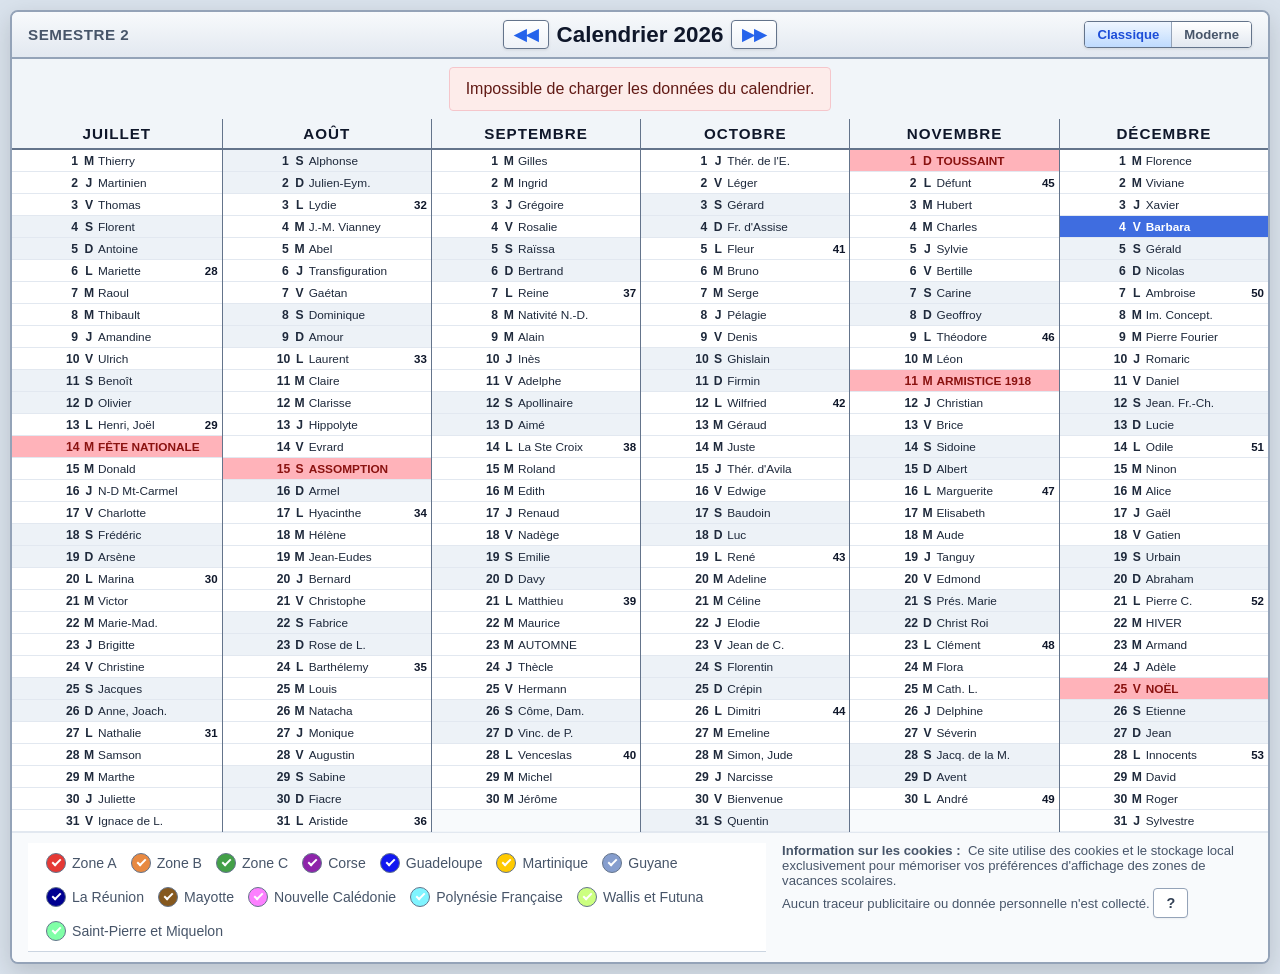
<file: index.html>
<!DOCTYPE html>
<html lang="fr">
<head>
  <meta charset="UTF-8">
  <title>Calendrier 2026 Gratuit & Imprimable | Vacances Scolaires Zones A, B, C & Jours Fériés</title>

  <meta name="viewport" content="width=device-width, initial-scale=1.0">
  <meta name="description" content="Calendrier 2026 perpétuel semestriel gratuit et imprimable. Consultez les dates officielles des vacances scolaires (Zones A, B, C, Corse, DOM-TOM) et jours fériés.">
  <meta name="author" content="Nicolas Chauvet, Atome Dev">
  <meta name="robots" content="index, follow">

  <link rel="canonical" href="https://calendrier.atome-dev.fr/">

  <!-- Open Graph / Facebook -->
  <meta property="og:type" content="website">
  <meta property="og:locale" content="fr_FR">
  <meta property="og:url" content="https://calendrier.atome-dev.fr/">
  <meta property="og:title" content="Calendrier 2026 Semestriel – Vacances Scolaires & Jours Fériés">
  <meta property="og:description" content="Consultez et imprimez votre calendrier perpétuel avec les vacances scolaires des Zones A, B, C et départements d'outre-mer.">
  <meta property="og:image" content="https://calendrier.atome-dev.fr/img/preview.png">

  <!-- Twitter Card -->
  <meta name="twitter:card" content="summary_large_image">
  <meta name="twitter:title" content="Calendrier 2026 – Vacances Scolaires & Jours Fériés">
  <meta name="twitter:description" content="Calendrier semestriel interactif et imprimable avec zones scolaires officielles et jours fériés.">
  <meta name="twitter:image" content="https://calendrier.atome-dev.fr/img/preview.png">

  <link rel="icon" type="image/svg+xml" href="img/favicon.svg">
  <link rel="stylesheet" href="css/style.css">
  <link rel="stylesheet" href="css/theme.css">
  <link rel="stylesheet" href="css/popup.css">

  <!-- Applique le mode mémorisé avant le premier rendu, pour éviter un flash du thème classique.
       ponytail: lit localStorage seul (même valeur que le cookie écrit par setCookie) ;
       si localStorage est bloqué, app.js reprend la main via getCookie au chargement. -->
  <script>
    try {
      if (localStorage.getItem('calendar_theme') === 'modern') {
        document.documentElement.dataset.theme = 'modern';
      }
    } catch (e) {}
  </script>

  <!-- Données structurées Schema.org (Application + FAQ pour les Rich Snippets) -->
  <script type="application/ld+json">
    {
      "@context": "https://schema.org",
      "@graph": [
        {
          "@type": "WebApplication",
          "name": "Calendrier Perpétuel & Vacances Scolaires",
          "url": "https://calendrier.atome-dev.fr/",
          "inLanguage": "fr-FR",
          "description": "Calendrier semestriel interactif intégrant les zones de vacances scolaires françaises et les jours fériés.",
          "applicationCategory": "UtilitiesApplication",
          "operatingSystem": "All",
          "offers": {
            "@type": "Offer",
            "price": "0",
            "priceCurrency": "EUR"
          },
          "author": {
            "@type": "Person",
            "name": "Nicolas Chauvet",
            "url": "https://atome-dev.fr/"
          }
        },
        {
          "@type": "FAQPage",
          "mainEntity": [
            {
              "@type": "Question",
              "name": "Comment savoir à quelle zone scolaire appartient mon académie ?",
              "acceptedAnswer": {
                "@type": "Answer",
                "text": "La Zone A comprend Besançon, Bordeaux, Clermont-Ferrand, Dijon, Grenoble, Limoges, Lyon et Poitiers. La Zone B regroupe Aix-Marseille, Amiens, Lille, Nancy-Metz, Nantes, Nice, Normandie, Orléans-Tours, Reims, Rennes et Strasbourg. La Zone C comprend Créteil, Montpellier, Paris, Toulouse et Versailles."
              }
            },
            {
              "@type": "Question",
              "name": "Ce calendrier scolaire est-il imprimable gratuitement ?",
              "acceptedAnswer": {
                "@type": "Answer",
                "text": "Oui, ce calendrier semestriel mural est 100 % gratuit et conçu pour être facilement exporté ou imprimé au format papier."
              }
            }
          ]
        }
      ]
    }
  </script>
  <script data-goatcounter="https://atome-dev.goatcounter.com/count" async src="//gc.zgo.at/count.js"></script>
</head>
<body>

<div class="calendar-wrapper">
  <!-- En-tête avec titre et navigation -->
  <header class="calendar-header">
    <div class="header-left">
      <span id="semesterSubtitle" class="semester-subtitle">Semestre 2</span>
    </div>

    <div class="nav-controls">
      <button id="btnPrev" class="nav-arrow" title="Semestre précédent" aria-label="Semestre précédent">
        &#9664;&#9664;
      </button>

      <h1 id="calendarTitle" class="calendar-title">Calendrier 2026</h1>

      <button id="btnNext" class="nav-arrow" title="Semestre suivant" aria-label="Semestre suivant">
        &#9654;&#9654;
      </button>
    </div>

    <div class="mode-switch" role="group" aria-label="Mode d'affichage">
      <button type="button" class="mode-btn is-on" data-theme-value="classic" aria-pressed="true" title="Affichage classique">
        <svg viewBox="0 0 24 24" aria-hidden="true"><rect x="3" y="4" width="18" height="16" rx="1.5"></rect><path d="M3 9h18M3 14.5h18M9 4v16"></path></svg>
        Classique
      </button>
      <button type="button" class="mode-btn" data-theme-value="modern" aria-pressed="false" title="Affichage moderne (clair ou sombre selon votre système)">
        <svg viewBox="0 0 24 24" aria-hidden="true"><path d="M12 3.5l2.1 4.9 4.9 2.1-4.9 2.1L12 17.5l-2.1-4.9L5 10.5l4.9-2.1z"></path><path d="M18.6 15.4l.8 1.9 1.9.8-1.9.8-.8 1.9-.8-1.9-1.9-.8 1.9-.8z"></path></svg>
        Moderne
      </button>
    </div>
  </header>

  <!-- Grille du calendrier mural -->
  <main id="calendarGrid" class="calendar-grid">
    <!-- 6 colonnes de mois générées dynamiquement en JavaScript -->
  </main>

  <!-- Filtres des zones -->
  <footer class="cookie-notice" id="cookieNotice">
    <section class="filters-bar" aria-label="Sélection des zones scolaires">
      <label class="filter-item zone-a" data-tooltip="Besançon, Bordeaux, Clermont-Ferrand, Dijon, Grenoble, Limoges, Lyon, Poitiers">
        <input type="checkbox" id="checkZoneA" value="A">
        <span class="custom-check check-a"></span>
        <span class="filter-text">Zone A</span>
      </label>

      <label class="filter-item zone-b" data-tooltip="Aix-Marseille, Amiens, Caen, Lille, Nancy-Metz, Nantes, Nice, Orléans-Tours, Reims, Rennes, Rouen, Strasbourg">
        <input type="checkbox" id="checkZoneB" value="B">
        <span class="custom-check check-b"></span>
        <span class="filter-text">Zone B</span>
      </label>

      <label class="filter-item zone-c" data-tooltip="Créteil, Montpellier, Paris, Toulouse, Versailles">
        <input type="checkbox" id="checkZoneC" value="C">
        <span class="custom-check check-c"></span>
        <span class="filter-text">Zone C</span>
      </label>

      <label class="filter-item zone-corse">
        <input type="checkbox" id="checkZoneCorse" value="Corse">
        <span class="custom-check check-corse"></span>
        <span class="filter-text">Corse</span>
      </label>

      <label class="filter-item zone-guadeloupe">
        <input type="checkbox" id="checkZoneGuadeloupe" value="Guadeloupe">
        <span class="custom-check check-guadeloupe"></span>
        <span class="filter-text">Guadeloupe</span>
      </label>

      <label class="filter-item zone-martinique">
        <input type="checkbox" id="checkZoneMartinique" value="Martinique">
        <span class="custom-check check-martinique"></span>
        <span class="filter-text">Martinique</span>
      </label>

      <label class="filter-item zone-guyane">
        <input type="checkbox" id="checkZoneGuyane" value="Guyane">
        <span class="custom-check check-guyane"></span>
        <span class="filter-text">Guyane</span>
      </label>

      <label class="filter-item zone-reunion">
        <input type="checkbox" id="checkZoneReunion" value="La Réunion">
        <span class="custom-check check-reunion"></span>
        <span class="filter-text">La Réunion</span>
      </label>

      <label class="filter-item zone-mayotte">
        <input type="checkbox" id="checkZoneMayotte" value="Mayotte">
        <span class="custom-check check-mayotte"></span>
        <span class="filter-text">Mayotte</span>
      </label>

      <label class="filter-item zone-nouvelle-caledonie">
        <input type="checkbox" id="checkZoneNouvelleCaledonie" value="Nouvelle Calédonie">
        <span class="custom-check check-nouvelle-caledonie"></span>
        <span class="filter-text">Nouvelle Calédonie</span>
      </label>

      <label class="filter-item zone-polynesie">
        <input type="checkbox" id="checkZonePolynesie" value="Polynésie Française">
        <span class="custom-check check-polynesie"></span>
        <span class="filter-text">Polynésie Française</span>
      </label>

      <label class="filter-item zone-wallis-et-futuna">
        <input type="checkbox" id="checkZoneWallisEtFutuna" value="Wallis et Futuna">
        <span class="custom-check check-wallis-et-futuna"></span>
        <span class="filter-text">Wallis et Futuna</span>
      </label>

      <label class="filter-item zone-saint-pierre-et-miquelon">
        <input type="checkbox" id="checkZoneSaintPierreEtMiquelon" value="Saint-Pierre et Miquelon">
        <span class="custom-check check-saint-pierre-et-miquelon"></span>
        <span class="filter-text">Saint-Pierre et Miquelon</span>
      </label>
    </section>

    <!-- Zone d'informations cookies (structure corrigée sans balises section superflues) -->
    <div class="cookie-text-container">
      <span><strong>Information sur les cookies&nbsp;:&nbsp;</strong></span>
      <span>Ce site utilise des cookies et le stockage local exclusivement pour mémoriser vos préférences d'affichage des zones de vacances scolaires.<br>Aucun traceur publicitaire ou donnée personnelle n'est collecté.</span>
      <button type="button" class="btn-info" id="btn-open-info" title="Informations & Crédits">?</button>
    </div>
  </footer>

  <!-- ================= SECTION TEXTE SEO / GUIDE (Accessible en bas de page) ================= -->
  <!--
  <section class="seo-content-section" style="padding: 2rem 1rem; max-width: 1200px; margin: 0 auto; line-height: 1.6; color: #444;">
    <h2>Calendrier officiel des vacances scolaires et jours fériés</h2>
    <p>
      Consultez en temps réel le <strong>calendrier semestriel interactif</strong> officiel. Cet outil en ligne gratuit vous permet de planifier vos congés, ponts et séjours scolaires selon votre zone géographique en France métropolitaine, en Corse et dans les territoires d'Outre-mer.
    </p>
    -->
    <!--
    <h3>Répartition des académies par zone scolaire :</h3>
    <ul>
      <li><strong>Zone A :</strong> Besançon, Bordeaux, Clermont-Ferrand, Dijon, Grenoble, Limoges, Lyon, Poitiers.</li>
      <li><strong>Zone B :</strong> Aix-Marseille, Amiens, Lille, Nancy-Metz, Nantes, Nice, Normandie (Caen, Rouen), Orléans-Tours, Reims, Rennes, Strasbourg.</li>
      <li><strong>Zone C :</strong> Créteil, Montpellier, Paris, Toulouse, Versailles.</li>
      <li><strong>Autres zones académiques :</strong> Corse, Guadeloupe, Guyane, Martinique, Mayotte, La Réunion, Saint-Pierre-et-Miquelon, Polynésie française, Nouvelle-Calédonie, Wallis-et-Futuna.</li>
    </ul>
    -->
    <!--
    <h3>Comment imprimer votre calendrier semestriel ?</h3>
    <p>
      Sélectionnez vos zones scolaires via les filtres en bas d'écran, ajustez le semestre souhaité à l'aide des flèches de navigation, puis utilisez le raccourci d'impression de votre navigateur (<kbd>Ctrl + P</kbd> ou <kbd>Cmd + P</kbd>).
    </p>
  </section>
    -->
</div>

<!-- ================= MODALE INFORMATIONS ================= -->
<div id="info-modal" class="modal-overlay" aria-hidden="true" role="dialog" aria-labelledby="modal-title">
  <div class="modal-content">
    <div class="modal-header">
      <h2 id="modal-title">À propos de ce calendrier</h2>
      <button type="button" class="modal-close" id="btn-close-info" aria-label="Fermer la boîte de dialogue">&times;</button>
    </div>
    <div class="modal-body">
      <div class="info-section">
        <h3>👨‍💻 Auteur & Licence</h3>
        <p>Développé par <strong>Nicolas Chauvet, Atome Dev</strong>.</p>
        <p>
          Ce projet est libre et <strong>Open Source</strong> sous licence
          <a href="https://opensource.org/licenses/MIT" target="_blank" rel="noopener noreferrer">MIT</a>.
        </p>
      </div>

      <div class="info-section">
        <h3>🐙 Code source & Dépôt GitHub</h3>
        <p>Le code source complet est disponible publiquement sur GitHub :</p>
        <p>
          👉 <a href="https://github.com/atome-dev/calendrier" target="_blank" rel="noopener noreferrer" class="github-link">github.com/atome-dev/calendrier</a>
        </p>
      </div>

      <div class="info-section">
        <h3>🏛️ Sources des données officielles</h3>
        <p>
          Les dates officielles du calendrier scolaire et des jours fériés proviennent du portail :
          <a href="https://www.service-public.gouv.fr" target="_blank" rel="noopener noreferrer">service-public.gouv.fr</a>.
        </p>
      </div>
    </div>
    <div class="modal-footer">
      <button type="button" class="btn-modal-action" id="btn-close-info-footer">Fermer</button>
    </div>
  </div>
</div>

<!-- Scripts -->
<script src="js/saints.js"></script>
<script src="js/app.js"></script>
</body>
</html>
</file>
<file: css/style.css>
/* --- Reset & Typographie Globale --- */
* {
    box-sizing: border-box;
    margin: 0;
    padding: 0;
}

body {
    font-family: -apple-system, BlinkMacSystemFont, "Segoe UI", Roboto, "Helvetica Neue", Arial, sans-serif;
    background-color: #d9e2ec;
    color: #1e293b;
    padding: 10px;
    display: flex;
    justify-content: center;
}

/* --- Conteneur Principal Mural --- */
.calendar-wrapper {
    background-color: #f1f5f9;
    width: 100%;
    max-width: 1380px;
    border: 2px solid #94a3b8;
    border-radius: 8px;
    box-shadow: 0 8px 24px rgba(0, 0, 0, 0.15);
    display: flex;
    flex-direction: column;
    overflow: hidden;
}

/* --- Header & Navigation --- */
.calendar-header {
    background: linear-gradient(to bottom, #f8fafc 0%, #e2e8f0 100%);
    border-bottom: 2px solid #94a3b8;
    padding: 8px 16px;
    display: grid;
    grid-template-columns: 1fr auto 1fr;
    align-items: center;
}

.semester-subtitle {
    font-weight: bold;
    color: #475569;
    font-size: 0.95rem;
    text-transform: uppercase;
    letter-spacing: 0.5px;
}

.calendar-title {
    font-size: 1.4rem;
    font-weight: 700;
    color: #0f172a;
    text-align: center;
}

.nav-controls {
    justify-self: end;
    display: flex;
    align-items: center;
    gap: 8px;
}

.year-label {
    font-size: 1.3rem;
    font-weight: 800;
    color: #334155;
    min-width: 50px;
    text-align: center;
}

.nav-arrow {
    background: linear-gradient(to bottom, #ffffff, #eef2f7);
    border: 1px solid #64748b;
    border-radius: 4px;
    color: #2563eb;
    font-size: 1rem;
    font-weight: bold;
    padding: 4px 10px;
    cursor: pointer;
    box-shadow: 0 1px 3px rgba(0,0,0,0.1);
    transition: all 0.15s ease-in-out;
}

.nav-arrow:hover {
    background: linear-gradient(to bottom, #eff6ff, #bfdbfe);
    color: #1d4ed8;
}

/* --- Barre de Filtres des Zones --- */
.filters-bar {
    background-color: #ffffff;
    border-bottom: 1px solid #cbd5e1;
    padding: 8px 16px;
    display: flex;
    flex-wrap: wrap;
    align-items: center;
    gap: 10px;
    font-size: 0.88rem;
}

.filters-label {
    font-weight: 600;
    color: #334155;
}

.filter-item {
    position: relative;
    display: inline-flex;
    align-items: center;
    gap: 6px;
    cursor: pointer;
    user-select: none;
    padding: 1px;
    border-radius: 4px;
    border: 1px solid transparent;
}

.filter-item input[type="checkbox"] {
    position: absolute;
    opacity: 0;
    cursor: pointer;
}

.custom-check {
    width: 20px;
    height: 20px;
    border: 1px solid #64748b;
    border-radius: 10px;
    display: inline-block;
    position: relative;
    background-color: #ffffff;
}

.filter-item input:checked + .custom-check::after {
    content: '';
    position: absolute;
    left: 7px;
    top: 3px;
    width: 3px;
    height: 7px;
    border: solid #ffffff;
    border-width: 0 2px 2px 0;
    transform: rotate(45deg);
}

/* Couleurs des Zones */
.check-a { background-color: #e53935;}
.check-b { background-color: #e88941;}
.check-c { background-color: #43a047;}
.check-corse { background-color: #8e24aa;}
.check-guadeloupe { background-color: #1118f0;}
.check-martinique { background-color: #ffca00;}
.check-guyane { background-color: #869ece;}
.check-reunion { background-color: #000091;}
.check-mayotte { background-color: #85581e;}
.check-saint-pierre-et-miquelon { background-color: #80ffa7;}
.check-nouvelle-caledonie { background-color: #fc80ff;}
.check-wallis-et-futuna { background-color: #ccff80;}
.check-polynesie { background-color: #80f4ff;}

.filter-item input:not(:checked) + .custom-check {
    background-color: #f1f5f9;
}

/* Tooltips au survol */
.filter-item[data-tooltip]:hover::before {
    content: attr(data-tooltip);
    position: absolute;
    top: 100%;
    left: 50%;
    transform: translateX(-50%);
    background: #0f172a;
    color: #ffffff;
    padding: 6px 10px;
    font-size: 0.75rem;
    border-radius: 4px;
    white-space: normal;
    width: max-content;
    max-width: 280px;
    z-index: 100;
    box-shadow: 0 4px 8px rgba(0,0,0,0.25);
    margin-top: 6px;
    line-height: 1.3;
}

/* La Zone A est le premier filtre, collé au bord gauche :
   on ancre son tooltip à gauche pour éviter qu'il ne déborde hors de l'écran. */
.zone-a[data-tooltip]:hover::before {
    left: 0;
    transform: none;
}

/* --- Grille du Calendrier Mural (6 mois) --- */
.calendar-grid {
    display: grid;
    grid-template-columns: repeat(6, 1fr);
    background-color: #64748b;
    gap: 1px;
    flex-grow: 1;
}

.month-column {
    background-color: #ffffff;
    display: flex;
    flex-direction: column;
}

.month-header {
    background: #f1f5f9;
    border-bottom: 2px solid #64748b;
    text-align: center;
    font-weight: 700;
    font-size: 0.95rem;
    padding: 6px 2px;
    letter-spacing: 1px;
    color: #0f172a;
    text-transform: uppercase;
}

.days-list {
    display: flex;
    flex-direction: column;
    flex-grow: 1;
}

/* Ligne de jour */
.day-row {
    display: flex;
    align-items: center;
    min-height: 22px;
    border-bottom: 1px solid #e2e8f0;
    font-size: 0.76rem;
    position: relative;
    padding-right: 2px;
    background-color: #ffffff;
}

/* Sous-colonnes de vacances (bandes colorées continues et alignées) */
.vacation-slots {
    display: flex;
    height: 100%;
    align-self: stretch;
    flex-shrink: 0;
}

.vacation-slot {
    width: 4px;
    height: 100%;
    background-color: transparent;
}

/* Couleurs des bandes de vacances */
.vacation-slot.vac-A { background-color: #e53935; }
.vacation-slot.vac-B { background-color: #e88941; }
.vacation-slot.vac-C { background-color: #43a047; }
.vacation-slot.vac-Corse { background-color: #8e24aa; }
.vacation-slot.vac-Guadeloupe { background-color: #1118f0; }
.vacation-slot.vac-Martinique { background-color: #ffca00; }
.vacation-slot.vac-Guyane { background-color: #869ece; }
.vacation-slot.vac-Reunion { background-color: #000091; }
.vacation-slot.vac-Mayotte { background-color: #85581e; }
.vacation-slot.vac-SaintPierreEtMiquelon { background-color: #80ffa7; }
.vacation-slot.vac-NouvelleCaledonie { background-color: #fc80ff; }
.vacation-slot.vac-WallisEtFutuna { background-color: #ccff80; }
.vacation-slot.vac-Polynesie { background-color: #80f4ff; }

/* Contenu textuel de la ligne du jour */
.day-num {
    width: 18px;
    text-align: right;
    font-weight: 600;
    padding-right: 4px;
    padding-left: 2px;
    flex-shrink: 0;
}

.day-letter {
    width: 14px;
    font-weight: 700;
    text-align: center;
    flex-shrink: 0;
}

.day-saint {
    flex-grow: 1;
    overflow: hidden;
    text-overflow: ellipsis;
    white-space: nowrap;
    padding-left: 2px;
    font-size: 0.74rem;
}

.week-num {
    font-size: 0.72rem;
    font-weight: 800;
    color: #0f172a;
    width: 20px;
    text-align: right;
    padding-right: 2px;
    flex-shrink: 0;
}

/* Couleurs spécifiques aux types de jours (conforme à la capture d'écran) */
/* Samedi */
.day-row.saturday {
    background-color: #edf2f7;
}

/* Dimanche */
.day-row.sunday {
    background-color: #edf2f7;
}

/* Jours fériés */
.day-row.holiday {
    background-color: #ffb3ba;
    color: #8a1210;
    font-weight: 700;
}
.day-row.holiday .day-saint {
    text-transform: uppercase;
    font-weight: bold;
}

/* Jour actuel */
.day-row.today {
    background-color: #3f6de0 !important;
    color: #ffffff !important;
    font-weight: 800;
}
.day-row.today .week-num {
    color: #ffffff;
}

/* Cellule vide (pour les mois de moins de 31 jours) */
.day-row.empty {
    background-color: #f8fafc;
    border-bottom: 1px solid #f1f5f9;
}

/* --- Pied de page / Information légale Cookies --- */
.cookie-notice {
    display: flex;
    justify-content: space-between;
    gap: 16px;                     /* Espace entre le texte et le bouton */
    padding: 10px 16px;
    background-color: #f8fafc;
    border-top: 1px solid #e2e8f0;
    font-size: 0.82rem;
    color: #475569;
}

.cookie-notice p {
    margin: 0;                     /* Supprime les marges par défaut du paragraphe */
    flex: 1;                       /* Permet au texte d'occuper l'espace disponible */
    line-height: 1.4;
}

/* Bouton aligné à droite, compact et non déformable */
.cookie-notice .btn-info {
    flex-shrink: 0;                /* Empêche le bouton de s'écraser */
    display: inline-flex;
    align-items: center;
    justify-content: center;
    padding: 6px 12px;
    background: #ffffff;
    border: 1px solid #94a3b8;
    color: #334155;
    font-size: 0.9rem;
    font-weight: bold;
    border-radius: 4px;
    cursor: pointer;
    transition: all 0.2s ease;
    white-space: nowrap;           /* Garde le libellé/icône sur une ligne */
}

.cookie-notice .btn-info:hover {
    background: #f1f5f9;
    border-color: #64748b;
    color: #0f172a;
}

/* Adaptation pour les écrans très étroits (smartphones) */
@media (max-width: 600px) {
    .cookie-notice {
        flex-direction: column;    /* Repasse l'un sous l'autre si l'écran est trop étroit */
        align-items: flex-start;
        gap: 8px;
    }

    .cookie-notice .btn-info {
        align-self: flex-end;      /* Maintient le bouton à droite en mode mobile */
    }
}

/* --- Responsive : Mode mobile / écran étroit (< 900px) --- */
@media (max-width: 900px) {
    body {
        padding: 4px;
    }

    .calendar-grid {
        grid-template-columns: 1fr; /* Affichage sur une seule colonne */
    }

    .calendar-header {
        grid-template-columns: 1fr;
        gap: 8px;
        text-align: center;
    }

    .semester-subtitle {
        text-align: center;
    }

    .nav-controls {
        justify-self: center;
    }

    .filters-bar {
        justify-content: center;
    }

    .day-row {
        min-height: 28px;
        font-size: 0.85rem;
    }

    .day-num {
        width: 24px;
    }

    .day-letter {
        width: 18px;
    }

    .day-saint {
        font-size: 0.82rem;
    }

    /* Amélioration de l'ergonomie mobile des tooltips */
    .filter-item[data-tooltip]:hover::before {
        display: none;
    }

}
</file>
<file: css/theme.css>
/* ============================================================
   Switch d'affichage + thème "moderne"
   ------------------------------------------------------------
   Règle du jeu : ce fichier n'ajoute que le switch. Tout le reste
   est enfermé dans html[data-theme="modern"], donc sans attribut
   (= mode classique) le site s'affiche exactement comme avant.
   Le thème moderne est aussi enfermé dans @media screen : à
   l'impression, on retombe sur le rendu classique.
   ============================================================ */

/* ---------- Le switch (présent dans les deux modes) ---------- */

.mode-switch {
    justify-self: end;
    display: inline-flex;
    border: 1px solid #64748b;
    border-radius: 4px;
    overflow: hidden;
    background: #ffffff;
    box-shadow: 0 1px 3px rgba(0, 0, 0, 0.1);
}

.mode-btn {
    display: inline-flex;
    align-items: center;
    gap: 6px;
    padding: 5px 12px;
    border: none;
    background: linear-gradient(to bottom, #ffffff, #e2e8f0);
    color: #475569;
    font-family: inherit;
    font-size: 0.82rem;
    font-weight: 600;
    cursor: pointer;
    transition: background 0.15s ease-in-out, color 0.15s ease-in-out;
}

.mode-btn + .mode-btn {
    border-left: 1px solid #94a3b8;
}

.mode-btn:hover {
    background: linear-gradient(to bottom, #f8fafc, #cbd5e1);
    color: #1d4ed8;
}

.mode-btn.is-on {
    background: linear-gradient(to bottom, #eff6ff, #bfdbfe);
    color: #1d4ed8;
}

.mode-btn svg {
    width: 15px;
    height: 15px;
    fill: none;
    stroke: currentColor;
    stroke-width: 1.7;
    stroke-linecap: round;
    stroke-linejoin: round;
    display: none; /* les icônes n'apparaissent qu'en mode moderne */
}

@media (max-width: 900px) {
    .mode-switch {
        justify-self: center;
    }
}

@media print {
    .mode-switch {
        display: none;
    }
}


/* ============================================================
   THÈME MODERNE
   ============================================================ */

@media screen {

    html[data-theme="modern"] {
        --m-text: #101623;
        --m-muted: #5a6478;
        --m-faint: #8b94a6;

        --m-border: rgba(15, 23, 42, 0.09);
        --m-hairline: rgba(15, 23, 42, 0.055);
        --m-glass: rgba(255, 255, 255, 0.56);
        --m-glass-2: rgba(255, 255, 255, 0.44);
        --m-glass-3: rgba(255, 255, 255, 0.5);
        --m-rim: rgba(255, 255, 255, 0.75);

        --m-accent: #4a63dd;
        --m-on-accent: #ffffff;

        --m-row-alt: rgba(15, 23, 42, 0.045);
        --m-row-empty: rgba(15, 23, 42, 0.018);
        --m-hol-bg: rgba(225, 29, 72, 0.11);
        --m-hol-fg: #9f1239;

        --m-chip: rgba(255, 255, 255, 0.34);
        --m-chip-on: rgba(255, 255, 255, 0.92);
        --m-chip-on-border: rgba(15, 23, 42, 0.14);

        --m-card-shadow: inset 0 1px 0 rgba(255, 255, 255, 0.85),
                         0 2px 6px rgba(15, 23, 42, 0.05),
                         0 28px 64px -26px rgba(15, 23, 42, 0.38);
        --m-month-shadow: 0 10px 24px -18px rgba(15, 23, 42, 0.5);
        --m-month-rim: rgba(255, 255, 255, 0.6);

        /* Zones dont la couleur d'origine reste lisible telle quelle */
        --m-zone-guadeloupe: #1118f0;
        --m-zone-reunion: #000091;
        --m-zone-mayotte: #85581e;
        --m-zone-corse: #8e24aa;
    }

    @media (prefers-color-scheme: dark) {
        html[data-theme="modern"] {
            --m-text: #e9edf7;
            --m-muted: #a3adc2;
            --m-faint: #7c8699;

            --m-border: rgba(255, 255, 255, 0.10);
            --m-hairline: rgba(255, 255, 255, 0.065);
            --m-glass: rgba(24, 30, 46, 0.58);
            --m-glass-2: rgba(30, 37, 54, 0.46);
            --m-glass-3: rgba(255, 255, 255, 0.05);
            --m-rim: rgba(255, 255, 255, 0.10);

            --m-accent: #8098ff;
            --m-on-accent: #0d111c;

            --m-row-alt: rgba(255, 255, 255, 0.038);
            --m-row-empty: rgba(0, 0, 0, 0.18);
            --m-hol-bg: rgba(244, 63, 94, 0.18);
            --m-hol-fg: #fda4af;

            --m-chip: rgba(255, 255, 255, 0.03);
            --m-chip-on: rgba(255, 255, 255, 0.12);
            --m-chip-on-border: rgba(255, 255, 255, 0.18);

            --m-card-shadow: inset 0 1px 0 rgba(255, 255, 255, 0.07),
                             0 2px 6px rgba(0, 0, 0, 0.35),
                             0 32px 70px -26px rgba(0, 0, 0, 0.75);
            --m-month-shadow: 0 14px 30px -20px rgba(0, 0, 0, 0.9);
            --m-month-rim: rgba(255, 255, 255, 0.075);

            /* Bleus marine et brun illisibles sur fond sombre : éclaircis */
            --m-zone-guadeloupe: #6d7cff;
            --m-zone-reunion: #5566ff;
            --m-zone-mayotte: #c08a45;
            --m-zone-corse: #c06fdb;
        }
    }

    /* ---------- Fond de page ---------- */

    html[data-theme="modern"] body {
        padding: 18px;
        color: var(--m-text);
        background-color: #eceff6;
        background-image:
            radial-gradient(900px 520px at 10% -12%, rgba(79, 110, 247, 0.20), transparent 62%),
            radial-gradient(760px 460px at 92% 2%, rgba(14, 165, 164, 0.15), transparent 64%),
            radial-gradient(820px 560px at 46% 112%, rgba(124, 92, 255, 0.12), transparent 62%);
        background-attachment: fixed;
    }

    @media (prefers-color-scheme: dark) {
        html[data-theme="modern"] body {
            background-color: #0d111c;
            background-image:
                radial-gradient(900px 520px at 10% -12%, rgba(88, 116, 255, 0.28), transparent 62%),
                radial-gradient(760px 460px at 92% 2%, rgba(16, 185, 183, 0.18), transparent 64%),
                radial-gradient(820px 560px at 46% 112%, rgba(139, 108, 255, 0.18), transparent 62%);
        }
    }

    /* ---------- Carte principale ---------- */

    html[data-theme="modern"] .calendar-wrapper {
        background-color: var(--m-glass);
        backdrop-filter: blur(22px) saturate(150%);
        -webkit-backdrop-filter: blur(22px) saturate(150%);
        border: 1px solid var(--m-rim);
        border-radius: 22px;
        box-shadow: var(--m-card-shadow);
    }

    /* ---------- En-tête ---------- */

    html[data-theme="modern"] .calendar-header {
        padding: 13px 18px;
        background: linear-gradient(to bottom, var(--m-glass-3), transparent);
        border-bottom: 1px solid var(--m-hairline);
    }

    html[data-theme="modern"] .semester-subtitle {
        display: inline-flex;
        align-items: center;
        padding: 5px 12px;
        border-radius: 999px;
        background: var(--m-chip-on);
        border: 1px solid var(--m-border);
        color: var(--m-muted);
        font-size: 0.74rem;
        letter-spacing: 0.09em;
    }

    html[data-theme="modern"] .nav-controls {
        gap: 14px;
    }

    html[data-theme="modern"] .calendar-title {
        color: var(--m-text);
        font-size: 1.5rem;
        letter-spacing: -0.015em;
    }

    html[data-theme="modern"] .nav-arrow {
        width: 36px;
        height: 36px;
        display: inline-flex;
        align-items: center;
        justify-content: center;
        padding: 0;
        border-radius: 999px;
        border: 1px solid var(--m-border);
        background: var(--m-chip-on);
        color: var(--m-muted);
        font-size: 0.7rem;
        letter-spacing: -2px;
        box-shadow: 0 1px 3px rgba(15, 23, 42, 0.07);
    }

    html[data-theme="modern"] .nav-arrow:hover {
        background: var(--m-accent);
        color: var(--m-on-accent);
    }

    /* ---------- Le switch, version moderne ---------- */

    html[data-theme="modern"] .mode-switch {
        gap: 2px;
        padding: 3px;
        border-radius: 999px;
        overflow: visible;
        background: var(--m-chip);
        border: 1px solid var(--m-border);
        box-shadow: inset 0 1px 3px rgba(15, 23, 42, 0.07);
    }

    html[data-theme="modern"] .mode-btn {
        padding: 6px 14px;
        border-radius: 999px;
        background: transparent;
        color: var(--m-muted);
        font-size: 0.8rem;
    }

    html[data-theme="modern"] .mode-btn + .mode-btn {
        border-left: none;
    }

    html[data-theme="modern"] .mode-btn svg {
        display: inline-block;
    }

    html[data-theme="modern"] .mode-btn:hover {
        background: var(--m-chip-on);
        color: var(--m-text);
    }

    html[data-theme="modern"] .mode-btn.is-on {
        background: var(--m-accent);
        color: var(--m-on-accent);
        box-shadow: 0 3px 10px -3px color-mix(in oklab, var(--m-accent) 75%, transparent);
    }

    html[data-theme="modern"] .mode-btn:focus-visible {
        outline: 2px solid var(--m-accent);
        outline-offset: 2px;
    }

    /* ---------- Filtres de zones : cases à cocher -> pastilles ---------- */

    html[data-theme="modern"] .filters-bar {
        padding: 11px 18px;
        gap: 7px;
        background-color: transparent;
        border-bottom: 1px solid var(--m-hairline);
    }

    html[data-theme="modern"] .filter-item {
        /* La barre de zones doit tenir sur le même nombre de lignes qu'en
           classique : les pastilles restent un peu plus étroites que les
           cases d'origine, sinon elles débordent d'une ligne vers 1400px. */
        gap: 6px;
        padding: 5px 9px 5px 7px;
        border-radius: 999px;
        border: 1px solid var(--m-border);
        background: var(--m-chip);
        color: var(--m-faint);
        font-size: 0.78rem;
        font-weight: 500;
    }

    html[data-theme="modern"] .filter-item:has(input:checked) {
        background: var(--m-chip-on);
        border-color: var(--m-chip-on-border);
        color: var(--m-text);
        font-weight: 600;
        box-shadow: 0 1px 3px rgba(15, 23, 42, 0.09);
    }

    html[data-theme="modern"] .filter-item:focus-within {
        outline: 2px solid var(--m-accent);
        outline-offset: 2px;
    }

    html[data-theme="modern"] .custom-check {
        width: 10px;
        height: 10px;
        border: none;
        border-radius: 999px;
        flex-shrink: 0;
    }

    /* La coche ne tient pas dans une pastille de 10px : l'opacité fait l'état */
    html[data-theme="modern"] .filter-item input:checked + .custom-check::after {
        content: none;
    }

    html[data-theme="modern"] .filter-item input:not(:checked) + .custom-check {
        opacity: 0.45;
    }

    /* style.css repeint les pastilles décochées en gris (#f1f5f9) ; en mode
       moderne c'est l'opacité qui porte l'état, donc on rend sa couleur à
       chaque zone avec une spécificité qui repasse devant. */
    html[data-theme="modern"] .custom-check.check-a { background-color: #e53935; }
    html[data-theme="modern"] .custom-check.check-b { background-color: #e88941; }
    html[data-theme="modern"] .custom-check.check-c { background-color: #43a047; }
    html[data-theme="modern"] .custom-check.check-martinique { background-color: #ffca00; }
    html[data-theme="modern"] .custom-check.check-guyane { background-color: #869ece; }
    html[data-theme="modern"] .custom-check.check-saint-pierre-et-miquelon { background-color: #80ffa7; }
    html[data-theme="modern"] .custom-check.check-nouvelle-caledonie { background-color: #fc80ff; }
    html[data-theme="modern"] .custom-check.check-wallis-et-futuna { background-color: #ccff80; }
    html[data-theme="modern"] .custom-check.check-polynesie { background-color: #80f4ff; }
    html[data-theme="modern"] .custom-check.check-guadeloupe { background-color: var(--m-zone-guadeloupe); }
    html[data-theme="modern"] .custom-check.check-reunion { background-color: var(--m-zone-reunion); }
    html[data-theme="modern"] .custom-check.check-mayotte { background-color: var(--m-zone-mayotte); }
    html[data-theme="modern"] .custom-check.check-corse { background-color: var(--m-zone-corse); }

    /* ---------- Grille des mois ---------- */

    html[data-theme="modern"] .calendar-grid {
        gap: 10px;
        padding: 14px 18px;
        background-color: transparent;
    }

    html[data-theme="modern"] .month-column {
        background-color: var(--m-glass-2);
        border: 1px solid var(--m-month-rim);
        border-radius: 14px;
        overflow: hidden;
        box-shadow: var(--m-month-shadow);
    }

    html[data-theme="modern"] .month-header {
        padding: 9px 4px;
        background: var(--m-glass-3);
        border-bottom: 1px solid var(--m-hairline);
        color: var(--m-muted);
        font-size: 0.78rem;
        letter-spacing: 0.11em;
    }

    /* ---------- Lignes de jours ---------- */

    html[data-theme="modern"] .day-row {
        min-height: 23px;
        padding-right: 5px;
        background-color: transparent;
        border-bottom: 1px solid var(--m-hairline);
        font-size: 0.775rem;
        font-variant-numeric: tabular-nums;
    }

    html[data-theme="modern"] .vacation-slots {
        padding-left: 3px;
        gap: 1px;
    }

    html[data-theme="modern"] .vacation-slot {
        width: 5px;
    }

    html[data-theme="modern"] .vacation-slot.vac-Guadeloupe { background-color: var(--m-zone-guadeloupe); }
    html[data-theme="modern"] .vacation-slot.vac-Reunion { background-color: var(--m-zone-reunion); }
    html[data-theme="modern"] .vacation-slot.vac-Mayotte { background-color: var(--m-zone-mayotte); }
    html[data-theme="modern"] .vacation-slot.vac-Corse { background-color: var(--m-zone-corse); }

    html[data-theme="modern"] .day-num {
        width: 20px;
        padding-right: 5px;
        padding-left: 4px;
    }

    html[data-theme="modern"] .day-letter {
        color: var(--m-faint);
        font-weight: 600;
    }

    html[data-theme="modern"] .day-saint {
        padding-left: 4px;
        color: var(--m-muted);
        font-size: 0.75rem;
    }

    html[data-theme="modern"] .week-num {
        width: 20px;
        color: var(--m-faint);
        font-size: 0.68rem;
        font-weight: 700;
    }

    html[data-theme="modern"] .day-row.saturday,
    html[data-theme="modern"] .day-row.sunday {
        background-color: var(--m-row-alt);
    }

    html[data-theme="modern"] .day-row.saturday .day-letter,
    html[data-theme="modern"] .day-row.sunday .day-letter {
        color: var(--m-muted);
    }

    html[data-theme="modern"] .day-row.sunday .week-num {
        color: var(--m-faint);
    }

    html[data-theme="modern"] .day-row.holiday {
        background-color: var(--m-hol-bg);
        color: var(--m-hol-fg);
    }

    html[data-theme="modern"] .day-row.holiday .day-saint {
        color: var(--m-hol-fg);
        font-size: 0.7rem;
        letter-spacing: 0.02em;
    }

    html[data-theme="modern"] .day-row.today {
        background-color: color-mix(in oklab, var(--m-accent) 15%, transparent) !important;
        color: var(--m-text) !important;
    }

    html[data-theme="modern"] .day-row.today .day-num {
        width: 18px;
        height: 18px;
        line-height: 18px;
        padding: 0;
        margin-left: 3px;
        margin-right: 5px;
        border-radius: 999px;
        background: var(--m-accent);
        color: var(--m-on-accent);
        text-align: center;
        font-size: 0.7rem;
    }

    html[data-theme="modern"] .day-row.today .day-saint {
        color: var(--m-text);
        font-weight: 600;
    }

    html[data-theme="modern"] .day-row.today .day-letter,
    html[data-theme="modern"] .day-row.today .week-num {
        color: var(--m-text);
    }

    html[data-theme="modern"] .day-row.empty {
        background-color: var(--m-row-empty);
        border-bottom-color: transparent;
    }

    /* ---------- Tooltips ---------- */

    @media (prefers-color-scheme: dark) {
        html[data-theme="modern"] .filter-item[data-tooltip]:hover::before {
            background: #05070d;
            border: 1px solid var(--m-border);
        }
    }

    /* ---------- Pied de page ---------- */

    html[data-theme="modern"] .cookie-notice {
        padding: 12px 18px;
        background-color: transparent;
        border-top: 1px solid var(--m-hairline);
        color: var(--m-muted);
        font-size: 0.78rem;
    }

    html[data-theme="modern"] .cookie-text-container {
        color: var(--m-muted);
    }

    html[data-theme="modern"] .cookie-notice .btn-info,
    html[data-theme="modern"] .btn-info {
        width: 32px;
        height: 32px;
        padding: 0;
        border-radius: 999px;
        border: 1px solid var(--m-border);
        background: var(--m-chip-on);
        color: var(--m-muted);
    }

    html[data-theme="modern"] .btn-info:hover {
        background: var(--m-accent);
        color: var(--m-on-accent);
        border-color: transparent;
    }

    /* ---------- Modale d'informations ---------- */
    /*
    html[data-theme="modern"] .modal-content,
    html[data-theme="modern"] .modal-container {
        background: var(--m-glass);
        backdrop-filter: blur(22px) saturate(150%);
        -webkit-backdrop-filter: blur(22px) saturate(150%);
        border: 1px solid var(--m-rim);
        border-radius: 16px;
        color: var(--m-text);
        box-shadow: var(--m-card-shadow);
    }

    html[data-theme="modern"] .modal-header,
    html[data-theme="modern"] .modal-footer {
        background-color: transparent;
        border-color: var(--m-hairline);
    }

    html[data-theme="modern"] .modal-header h2,
    html[data-theme="modern"] .info-section h3 {
        color: var(--m-text);
    }

    html[data-theme="modern"] .modal-body,
    html[data-theme="modern"] .info-section p {
        color: var(--m-muted);
    }

    html[data-theme="modern"] .modal-close,
    html[data-theme="modern"] .btn-close {
        color: var(--m-faint);
    }

    html[data-theme="modern"] .info-section a {
        color: var(--m-accent);
    }

    html[data-theme="modern"] .btn-modal-action,
    html[data-theme="modern"] .btn-primary {
        background: var(--m-accent);
        color: var(--m-on-accent);
        border-radius: 999px;
        padding: 8px 18px;
    }

    html[data-theme="modern"] .btn-modal-action:hover,
    html[data-theme="modern"] .btn-primary:hover {
        background: color-mix(in oklab, var(--m-accent) 80%, #000);
    }
    */
}
</file>
<file: css/popup.css>
/* ============================================================
   Bouton Infos & Fenêtre Popup (Modale)
   ============================================================ */

.btn-info {
    background: #ffffff;
    border: 1px solid #94a3b8;
    color: #334155;
    padding: 6px 14px;
    font-size: 0.88rem;
    font-weight: bold;
    border-radius: 4px;
    cursor: pointer;
    transition: all 0.2s ease;
    box-shadow: 0 1px 2px rgba(0,0,0,0.05);
}

.btn-info:hover {
    background: #f1f5f9;
    border-color: #64748b;
    color: #0f172a;
}

/* Arrière-plan assombri (Overlay) */
.modal-overlay {
    position: fixed;
    top: 0;
    left: 0;
    width: 100vw;
    height: 100vh;
    background: rgba(15, 23, 42, 0.6);
    backdrop-filter: blur(4px);
    display: none;
    justify-content: center;
    align-items: center;
    z-index: 1000;
    padding: 16px;
    box-sizing: border-box;
    opacity: 0;
    visibility: hidden;
    transition: opacity 0.25s ease, visibility 0.25s ease;
}

.modal-overlay.is-visible {
    display: flex;
    opacity: 1;
    visibility: visible;
}

/* Boîte de contenu de la modale */
.modal-content {
    background: #ffffff;
    width: 90%;
    max-width: 480px;
    border-radius: 8px;
    box-shadow: 0 10px 25px rgba(0, 0, 0, 0.25);
    overflow: hidden;
    transform: translateY(-20px);
    transition: transform 0.25s ease;
    border: 1px solid #cbd5e1;
}

.modal-overlay.is-visible .modal-content {
    transform: translateY(0);
}

/* En-tête de la modale */
.modal-header {
    display: flex;
    justify-content: space-between;
    align-items: center;
    padding: 16px 20px;
    background: #f8fafc;
    border-bottom: 1px solid #e2e8f0;
}

.modal-header h2 {
    margin: 0;
    font-size: 1.15rem;
    color: #0f172a;
    font-weight: bold;
    font-family: inherit;
}

.modal-close {
    background: none;
    border: none;
    font-size: 1.6rem;
    line-height: 1;
    color: #64748b;
    cursor: pointer;
    padding: 0;
}

.modal-close:hover {
    color: #0f172a;
}

/* Corps du texte */
.modal-body {
    padding: 20px;
    overflow-y: auto;
    max-height: 70vh;
    font-size: 0.9rem;
    color: #334155;
    line-height: 1.5;
}

.info-section {
    margin-bottom: 18px;
}

.info-section:last-child {
    margin-bottom: 0;
}

.info-section h3 {
    margin: 0 0 6px 0;
    font-size: 0.95rem;
    color: #1e293b;
    font-weight: 600;
}

.info-section p {
    margin: 0 0 4px 0;
}

.info-section a {
    color: #0284c7;
    font-weight: bold;
    text-decoration: underline;
    word-break: break-all;
}

.info-section a:hover {
    color: #0369a1;
}

/* Pied de la modale */

.btn-modal-action {
    background: #2563eb;
    color: #ffffff;
    border: none;
    padding: 7px 18px;
    border-radius: 4px;
    font-weight: 600;
    cursor: pointer;
    transition: background 0.2s;
}

.btn-modal-action:hover {
    background: #1d4ed8;
}

/* ==========================================================================
   Popup Modale d'Informations
   ========================================================================== */

.modal-container {
    background: #ffffff;
    width: 100%;
    max-width: 520px;
    border-radius: 8px;
    box-shadow: 0 10px 25px rgba(0, 0, 0, 0.2);
    overflow: hidden;
    display: flex;
    flex-direction: column;
    animation: fadeInModal 0.2s ease-out;
}

@keyframes fadeInModal {
    from { transform: scale(0.95); opacity: 0; }
    to { transform: scale(1); opacity: 1; }
}

.btn-close {
    background: transparent;
    border: none;
    font-size: 1.5rem;
    line-height: 1;
    color: #64748b;
    cursor: pointer;
    padding: 0;
}

.btn-close:hover {
    color: #0f172a;
}

.modal-footer {
    display: flex;
    justify-content: flex-end;
    padding: 12px 20px;
    border-top: 1px solid #e2e8f0;
    background-color: #f8fafc;
}

.btn-primary {
    padding: 8px 18px;
    background: #0f172a;
    color: #ffffff;
    border: none;
    border-radius: 4px;
    cursor: pointer;
    font-weight: 600;
    font-size: 0.85rem;
    transition: background 0.2s ease;
}

.btn-primary:hover {
    background: #334155;
}
</file>
